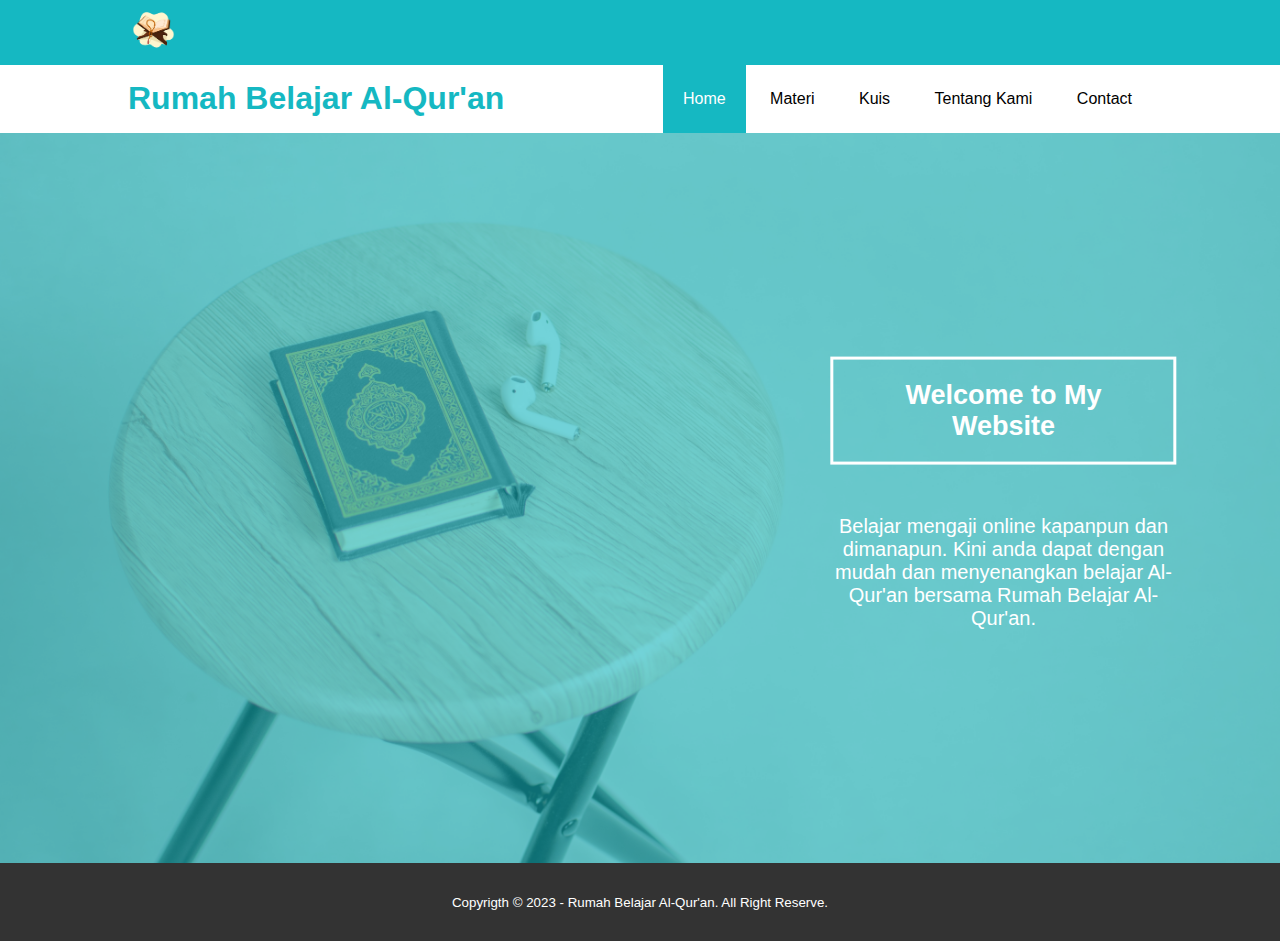
<file: index.html>
<!DOCTYPE html>
<html>
<head>
    <meta charset="utf-8">
    <meta name="viewport" content="width=device-width, initial-scale=1">
    <title>Rumah Belajar Al-Qur'an</title>
    <link rel="stylesheet" type="text/css" href="style.css">
</head>
<body>
    <!--Atas-->
    <div class="logo">
        <div class="container">
            <img src="kitab.png">
        </div>
    </div>
    
    <!--header-->
    <header>
        <div class="container">
            <h1><a href="index.html">Rumah Belajar Al-Qur'an</a></h1>
            <ul>
                <li class="active"><a href="index.html">Home</a></li>
                <li><a href="materi.html">Materi</a></li>
                <li><a href="start.html">Kuis</a></li>
                <li><a href="tentangkami.html">Tentang Kami</a></li>
                <li><a href="contact.html">Contact</a></li>
            </ul>
        </div>
    </header>

    <!--banner-->
    <section class="banner">
        <h2>Welcome to My Website</h2>
            <div class="content-h2">
                <p>Belajar mengaji online kapanpun dan dimanapun. Kini anda dapat dengan mudah dan menyenangkan belajar Al-Qur'an bersama Rumah Belajar Al-Qur'an.</p>
            </div>
    </section>

    <!--footer-->
    <footer>
        <div class="container">
            <small>Copyrigth &copy; 2023 - Rumah Belajar Al-Qur'an. All Right Reserve.</small>
        </div>
    </footer>

</body>
</html>
</file>
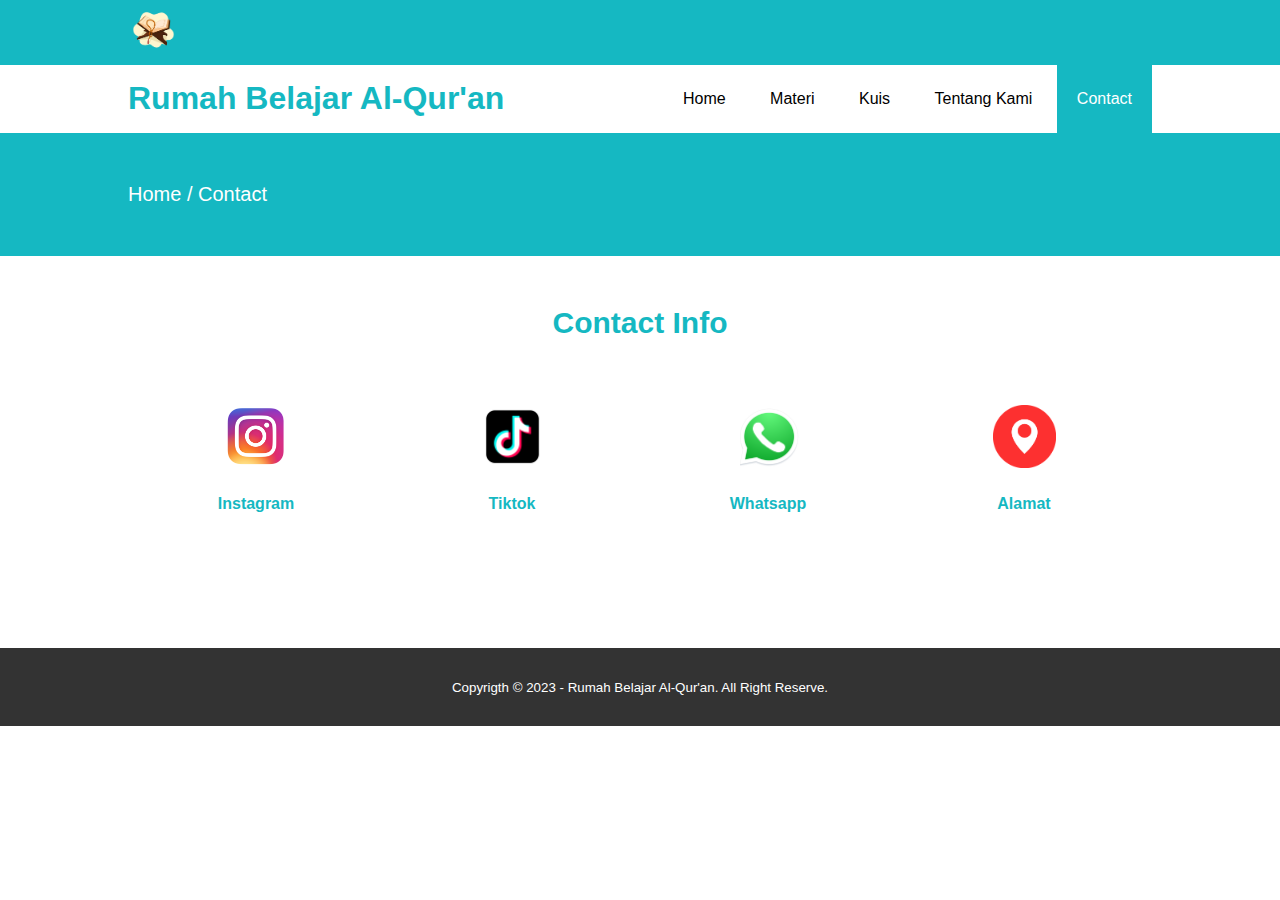
<file: contact.html>
<!DOCTYPE html>
<html>
<head>
    <meta charset="utf-8">
    <meta name="viewport" content="width=device-width, initial-scale=1">
    <title>Rumah Belajar Al-Qur'an</title>
    <link rel="stylesheet" type="text/css" href="style.css">
</head>
<body>
    <!--Atas-->
    <div class="logo">
        <div class="container">
            <img src="kitab.png">
        </div>
    </div>

    <!--header-->
    <header>
        <div class="container">
            <h1><a href="index.html">Rumah Belajar Al-Qur'an</a></h1>
            <ul>
                <li><a href="index.html">Home</a></li>
                <li><a href="materi.html">Materi</a></li>
                <li><a href="start.html">Kuis</a></li>
                <li><a href="tentangkami.html">Tentang Kami</a></li>
                <li class="active"><a href="contact.html">Contact</a></li>
            </ul>
        </div>
    </header>

    <!--label-->
    <section class="label">
        <div class="container">
            <p>Home / Contact</p>
        </div>
    </section>

    <!--Contact Info-->
    <section class="contact">
        <div class="container">
            <h3>Contact Info</h3>
            <div class="box">
                <div class="col-4">
                    <div class="icon">
                        <img src="ig.png">
                    </div>
                    <a href="https://instagram.com/erlinarahma__?igshid=YmMyMTA2M2Y=">
                        <h4>Instagram</h4>
                    </a>
                </div>
                <div class="col-4">
                    <div class="icon">
                        <img src="tiktok.png">
                    </div>
                    <a href="https://www.tiktok.com/@erlina.rahma?_t=8bQLszkIKnZ&_r=1">
                        <h4>Tiktok</h4>
                    </a>
                </div>
                <div class="col-4">
                    <div class="icon">
                        <img src="wa.png">
                    </div>
                    <a href="http://wa.me/6285800623992">
                        <h4>Whatsapp</h4>
                    </a>
                </div>
                <div class="col-4">
                    <div class="icon">
                        <img src="lokasi.png">
                    </div>
                    <a href="https://maps.app.goo.gl/XGULuLRjt7HRLm2G8">
                        <h4>Alamat</h4>
                    </a>
                </div>
            </div>
        </div>
    </section>

    <!--footer-->
    <footer>
        <div class="container">
            <small>Copyrigth &copy; 2023 - Rumah Belajar Al-Qur'an. All Right Reserve.</small>
        </div>
    </footer>

</body>
</html>
</file>
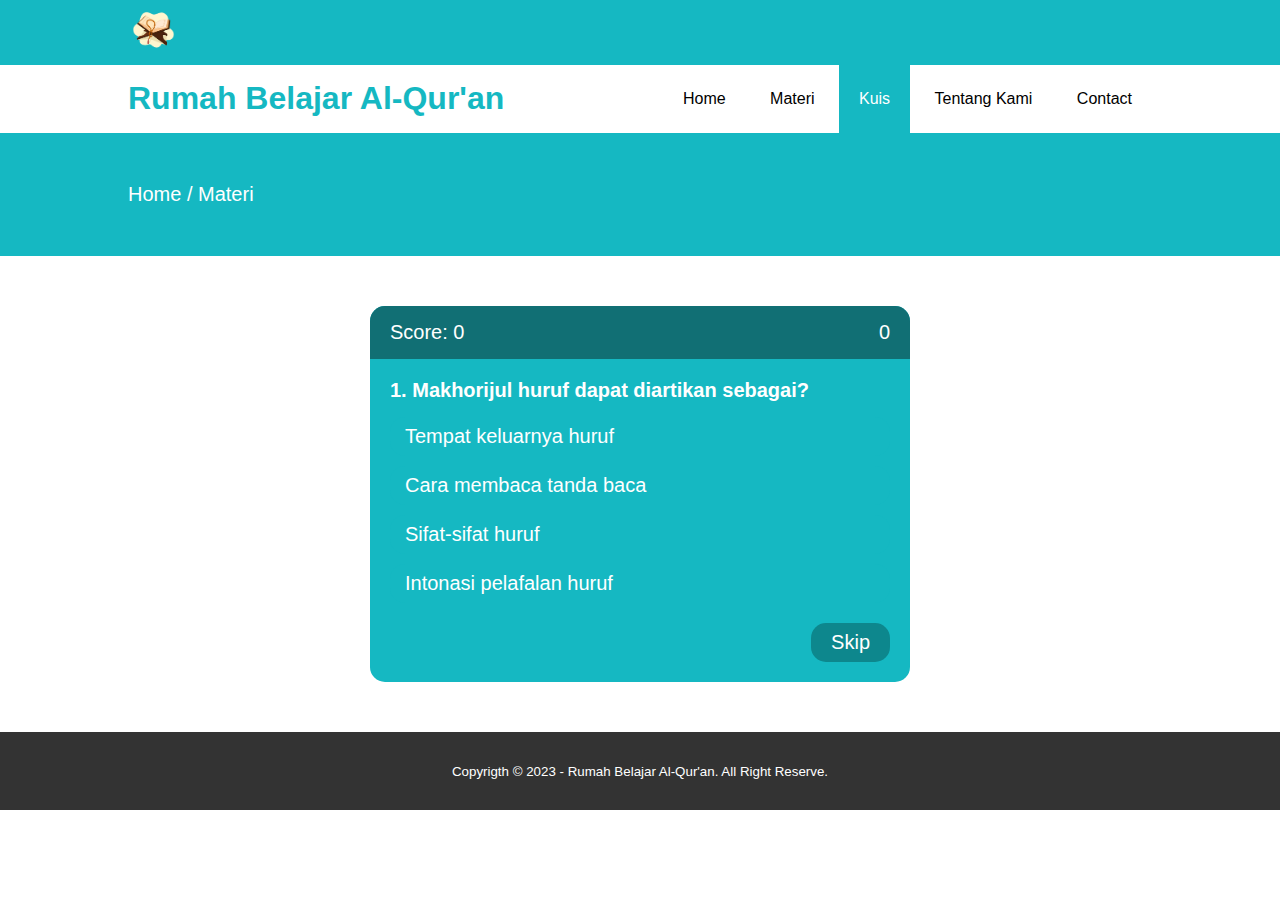
<file: Kuis.html>
<!DOCTYPE html>
<html lang="en">
<head>
    <meta charset="UTF-8">
    <meta name="viewport" content="width=device-width, initial-scale=1.0">
    <title>Kuis</title>
<link rel="stylesheet" type="text/css" href="style.css">
</head>
<body>
       <!--Atas-->
       <div class="logo">
        <div class="container">
            <img src="kitab.png">
        </div>
    </div>

    <!--header-->
    <header>
        <div class="container">
            <h1><a href="index.html">Rumah Belajar Al-Qur'an</a></h1>
            <ul>
                <li><a href="index.html">Home</a></li>
                <li><a href="materi.html">Materi</a></li>
                <li class="active"><a href="start.html">Kuis</a></li>
                <li><a href="tentangkami.html">Tentang Kami</a></li>
                <li><a href="contact.html">Contact</a></li>
            </ul>
        </div>
    </header>

    <!--label-->
    <section class="label">
        <div class="container">
            <p>Home / Materi</p>
        </div>
    </section>

    <section class="kotak">
        <div class="qa_box">
            <div class="qa_header">
                <span>Score: <span id="score">0</span></span>
                <span id="countdown">0</span>
            </div>
            <div class="qa_body">
                <div class="qa_set active">
                    <h4>1. Makhorijul huruf dapat diartikan sebagai?</h4>
                    <div class="qa_ans_row">
                        <input type="radio" name="a1" valid="valid">
                        <span>Tempat keluarnya huruf</span>
                    </div>
                    <div class="qa_ans_row">
                        <input type="radio" name="a1">
                        <span>Cara membaca tanda baca</span>
                    </div>
                    <div class="qa_ans_row">
                        <input type="radio" name="a1">
                        <span>Sifat-sifat huruf</span>
                    </div>
                    <div class="qa_ans_row">
                        <input type="radio" name="a1">
                        <span>Intonasi pelafalan huruf</span>
                    </div>
                </div>
                <div class="qa_set">
                    <h4>2. Kejelasan mengenai sifat-sifat huruf hijaiyah disebut ...</h4>
                    <div class="qa_ans_row">
                        <input type="radio" name="a2">
                        <span>Idzhar</span>
                    </div>
                    <div class="qa_ans_row">
                        <input type="radio" name="a2">
                        <span>Makhorijul huruf</span>
                    </div>
                    <div class="qa_ans_row">
                        <input type="radio" name="a2" valid="valid">
                        <span>Sifatul huruf</span>
                    </div>
                    <div class="qa_ans_row">
                        <input type="radio" name="a2">
                        <span>Tajwid</span>
                    </div>
                </div>
                <div class="qa_set">
                    <h4>3. Keluarnya huruf dari tempatnya dengan memberikan sebuah sifat yang ada pada setiap hurufnya disebut ...</h4>
                    <div class="qa_ans_row">
                        <input type="radio" name="a3">
                        <span>Sifatul huruf</span>
                    </div>
                    <div class="qa_ans_row">
                        <input type="radio" name="a3" valid="valid">
                        <span>Tajwid</span>
                    </div>
                    <div class="qa_ans_row">
                        <input type="radio" name="a3">
                        <span>Makhorijul huruf</span>
                    </div>
                    <div class="qa_ans_row">
                        <input type="radio" name="a3">
                        <span>Al-Jauf</span>
                    </div>
                </div>
                <div class="qa_set">
                    <h4>4. Dibawah ini merupakan huruf idzhar, kecuali ...</h4>
                    <div class="qa_ans_row">
                        <input type="radio" name="a4">
                        <span>Alif</span>
                    </div>
                    <div class="qa_ans_row">
                        <input type="radio" name="a4" valid="valid">
                        <span>Ba'</span>
                    </div>
                    <div class="qa_ans_row">
                        <input type="radio" name="a4">
                        <span>Ha'</span>
                    </div>
                    <div class="qa_ans_row">
                        <input type="radio" name="a4">
                        <span>'Ain</span>
                    </div>
                </div>
                <div class="qa_set">
                    <h4>5. Dibawah ini merupakan huruf hijaiyah yang termasuk ke dalam idgham bilagunnah yaitu ...</h4>
                    <div class="qa_ans_row">
                        <input type="radio" name="a5">
                        <span>Alif dan lam</span>
                    </div>
                    <div class="qa_ans_row">
                        <input type="radio" name="a5">
                        <span>Ba' dan ta</span>
                    </div>
                    <div class="qa_ans_row">
                        <input type="radio" name="a5">
                        <span>Ha dan kho</span>
                    </div>
                    <div class="qa_ans_row">
                        <input type="radio" name="a5" valid="valid">
                        <span>Lam dan ro'</span>
                    </div>
                </div>
                <div class="qa_set">
                    <h4>Your total score <span id="totalScore">0</span>out of 100</h4>
                </div>
            </div>
            <div class="qa_footer">
                <span class="btn1" id="skip">Skip</span>
            </div>
        </div>
    </section>

    <!--footer-->
    <footer>
        <div class="container">
            <small>Copyrigth &copy; 2023 - Rumah Belajar Al-Qur'an. All Right Reserve.</small>
        </div>
    </footer>

<script type="text/javascript" src="custom.js"></script>
</body>
</html>
</file>
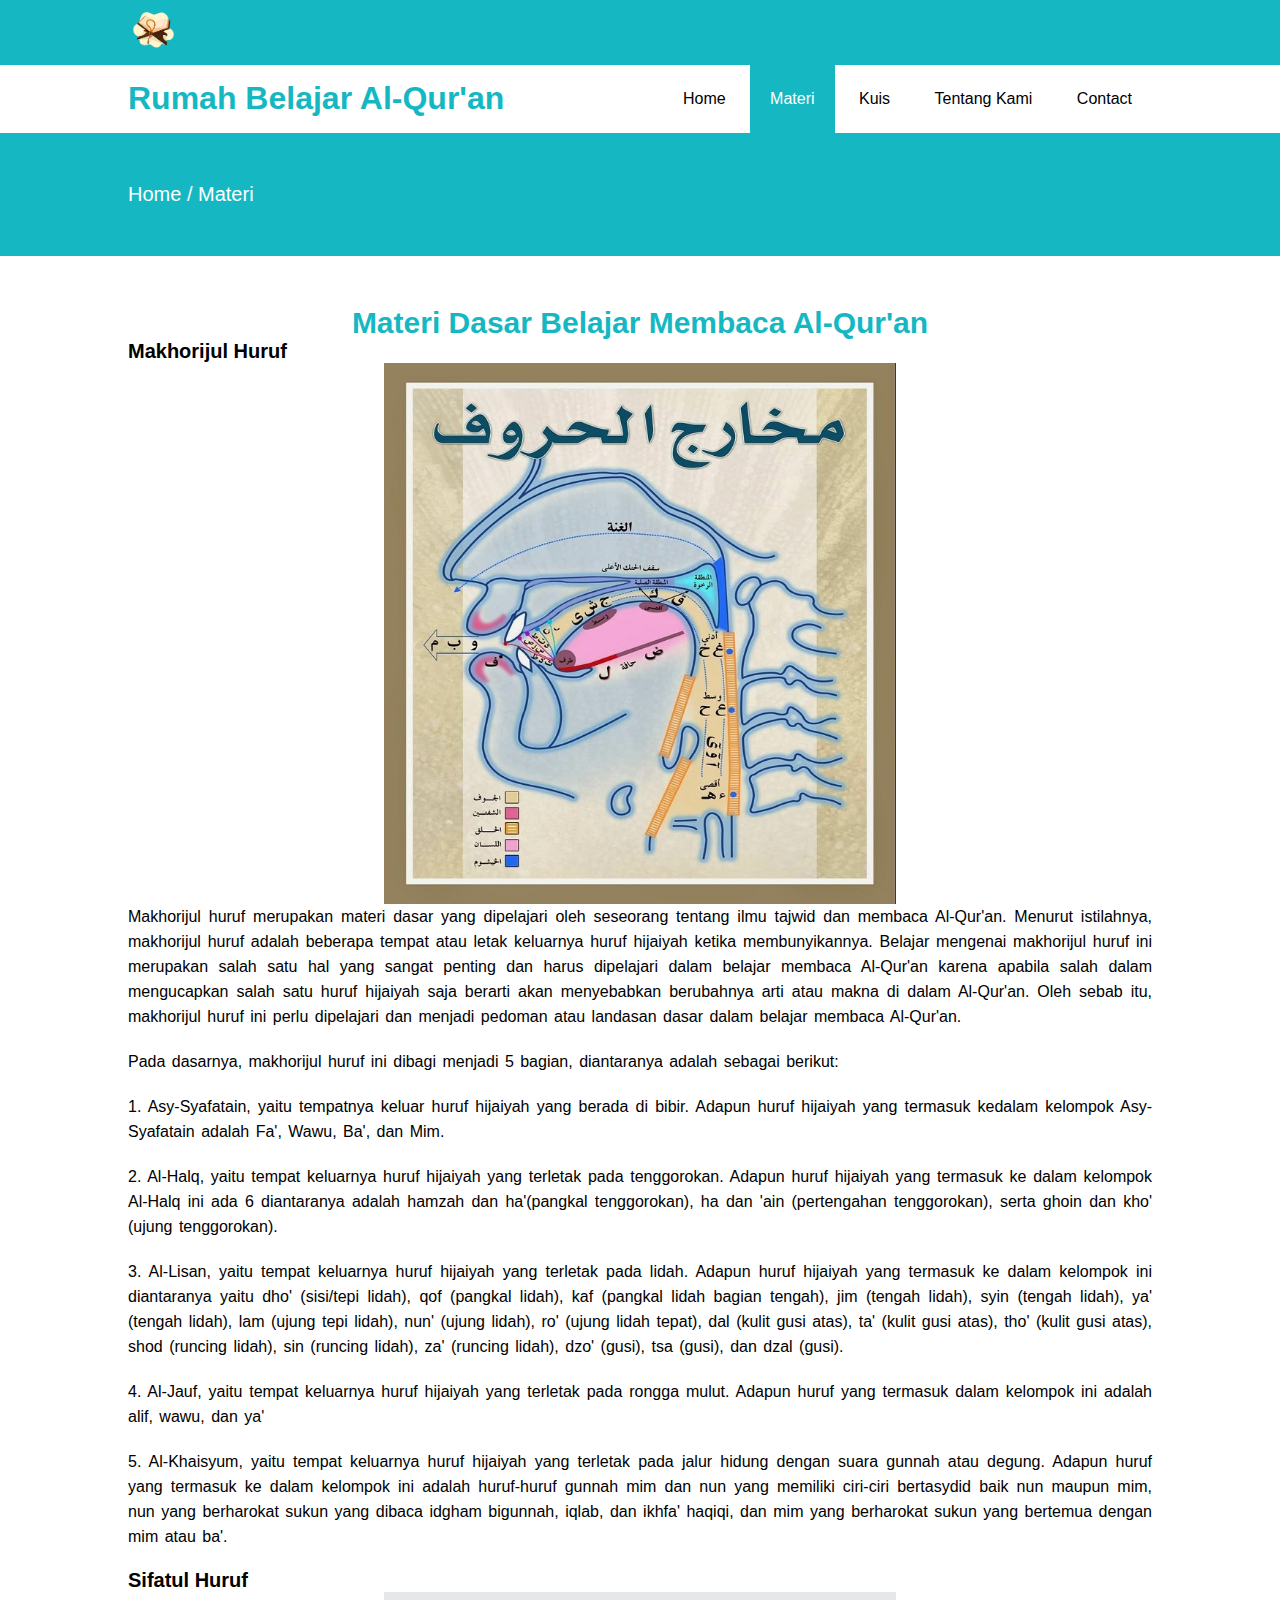
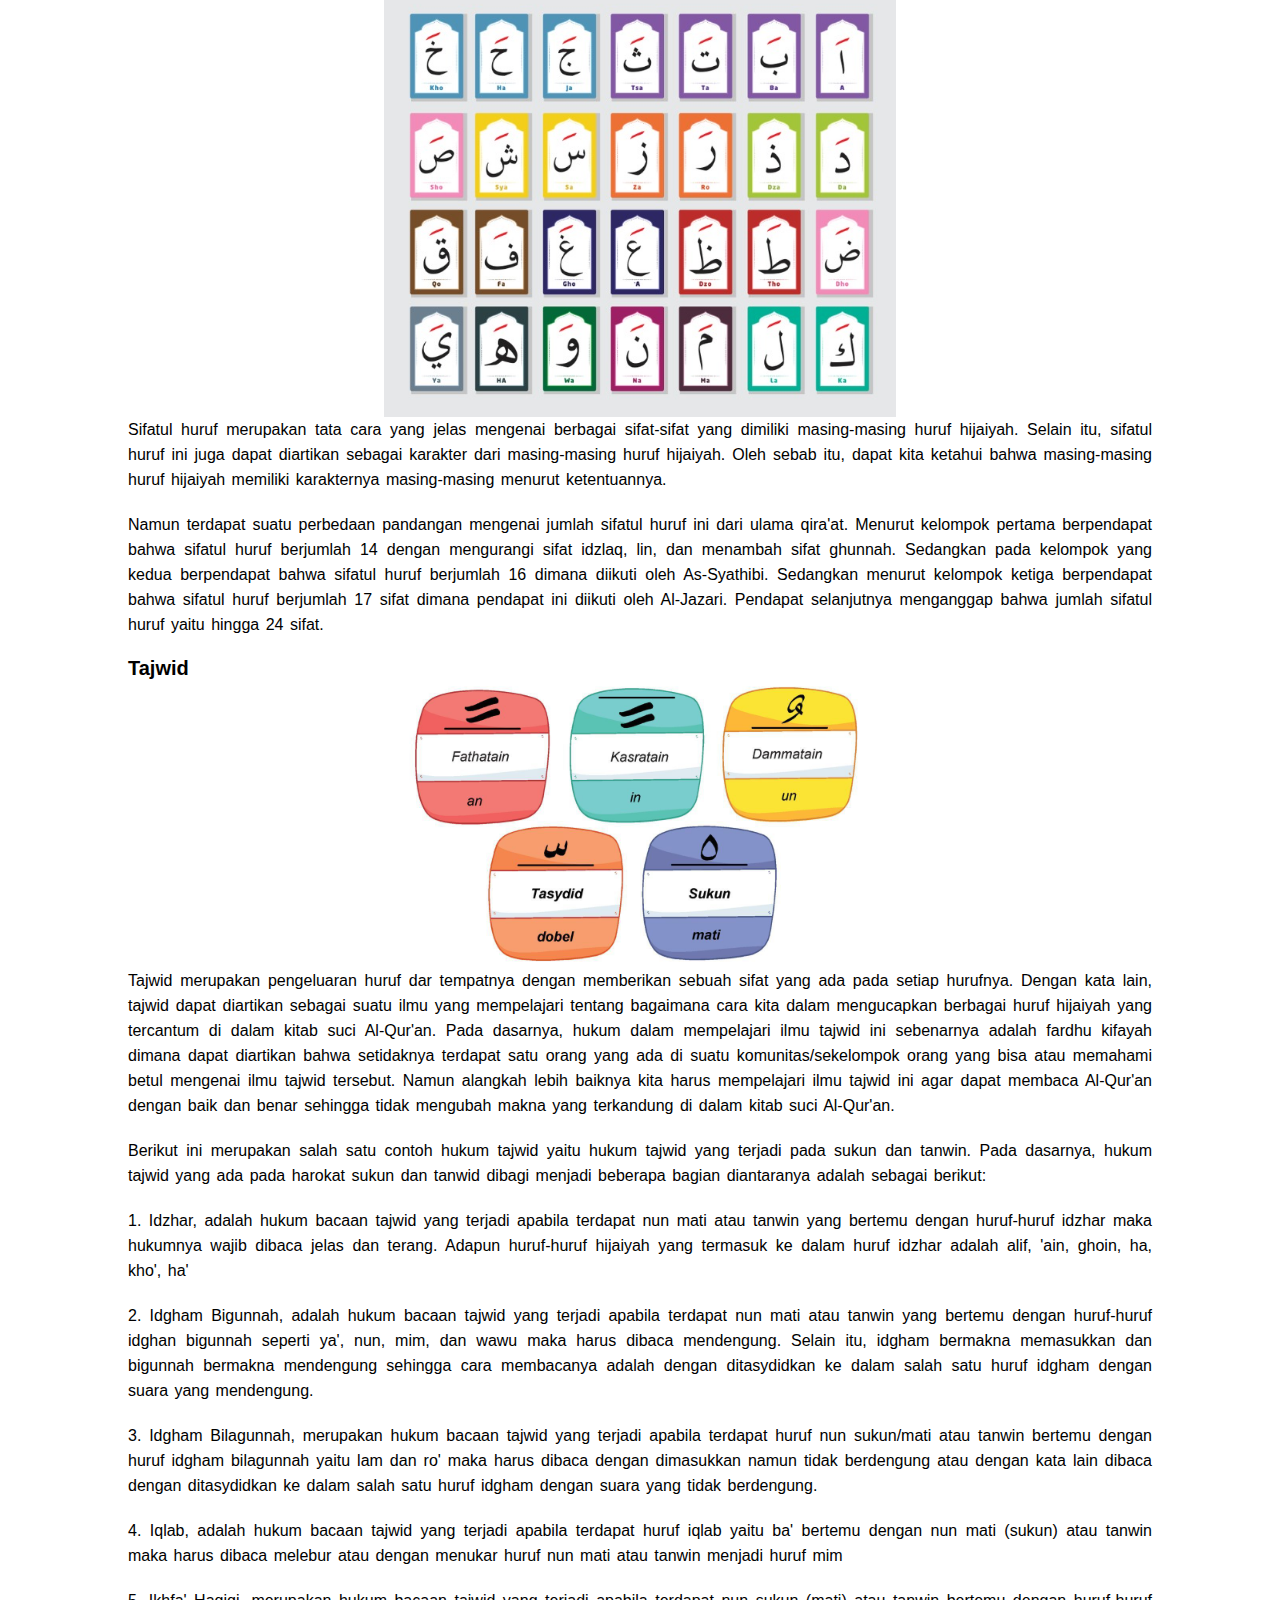
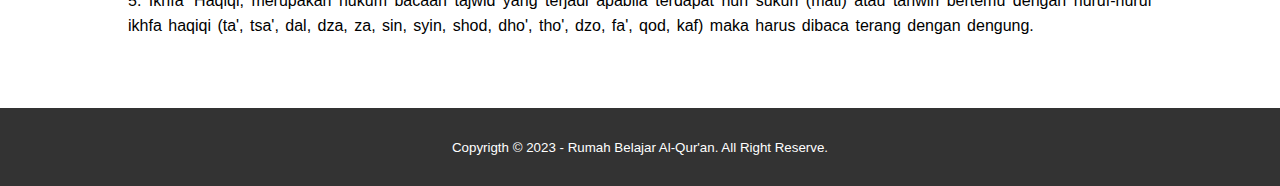
<file: materi.html>
<!DOCTYPE html>
<html>
<head>
    <meta charset="utf-8">
    <meta name="viewport" content="width=device-width, initial-scale=1">
    <title>Rumah Belajar Al-Qur'an</title>
    <link rel="stylesheet" type="text/css" href="style.css">
</head>
<body>
    <!--Atas-->
    <div class="logo">
        <div class="container">
            <img src="kitab.png">
        </div>
    </div>

    <!--header-->
    <header>
        <div class="container">
            <h1><a href="index.html">Rumah Belajar Al-Qur'an</a></h1>
            <ul>
                <li><a href="index.html">Home</a></li>
                <li class="active"><a href="materi.html">Materi</a></li>
                <li><a href="start.html">Kuis</a></li>
                <li><a href="tentangkami.html">Tentang Kami</a></li>
                <li><a href="contact.html">Contact</a></li>
            </ul>
        </div>
    </header>

    <!--label-->
    <section class="label">
        <div class="container">
            <p>Home / Materi</p>
        </div>
    </section>

    <!--Materi-->
    <section class="Materi">
        <div class="container">
            <h3>Materi Dasar Belajar Membaca Al-Qur'an</h3>
            <h5>Makhorijul Huruf</h5>
            <img src="Makhorijul-Huruf.jpg">
            <p>Makhorijul huruf merupakan materi dasar yang dipelajari oleh seseorang tentang ilmu tajwid dan membaca Al-Qur'an. Menurut istilahnya, makhorijul huruf adalah beberapa tempat atau letak keluarnya huruf hijaiyah ketika membunyikannya. Belajar mengenai makhorijul huruf ini merupakan salah satu hal yang sangat penting dan harus dipelajari dalam belajar membaca Al-Qur'an karena apabila salah dalam mengucapkan salah satu huruf hijaiyah saja berarti akan menyebabkan berubahnya arti atau makna di dalam Al-Qur'an. Oleh sebab itu, makhorijul huruf ini perlu dipelajari dan menjadi pedoman atau landasan dasar dalam belajar membaca Al-Qur'an.</p>
            <p>Pada dasarnya, makhorijul huruf ini dibagi menjadi 5 bagian, diantaranya adalah sebagai berikut:</p>
            <p>
                <ul>1. Asy-Syafatain, yaitu tempatnya keluar huruf hijaiyah yang berada di bibir. Adapun huruf hijaiyah yang termasuk kedalam kelompok Asy-Syafatain adalah Fa', Wawu, Ba', dan Mim.</ul>
                <ul>2. Al-Halq, yaitu tempat keluarnya huruf hijaiyah yang terletak pada tenggorokan. Adapun huruf hijaiyah yang termasuk ke dalam kelompok Al-Halq ini ada 6 diantaranya adalah hamzah dan ha'(pangkal tenggorokan), ha dan 'ain (pertengahan tenggorokan), serta ghoin dan kho' (ujung tenggorokan).</ul>
                <ul>3. Al-Lisan, yaitu tempat keluarnya huruf hijaiyah yang terletak pada lidah. Adapun huruf hijaiyah yang termasuk ke dalam kelompok ini diantaranya yaitu dho' (sisi/tepi lidah), qof (pangkal lidah), kaf (pangkal lidah bagian tengah), jim (tengah lidah), syin (tengah lidah), ya' (tengah lidah), lam (ujung tepi lidah), nun' (ujung lidah), ro' (ujung lidah tepat), dal (kulit gusi atas), ta' (kulit gusi atas), tho' (kulit gusi atas), shod (runcing lidah), sin (runcing lidah), za' (runcing lidah), dzo' (gusi), tsa (gusi), dan dzal (gusi).</ul>
                <ul>4. Al-Jauf, yaitu tempat keluarnya huruf hijaiyah yang terletak pada rongga mulut. Adapun huruf yang termasuk dalam kelompok ini adalah alif, wawu, dan ya'</ul>
                <ul>5. Al-Khaisyum, yaitu tempat keluarnya huruf hijaiyah yang terletak pada jalur hidung dengan suara gunnah atau degung. Adapun huruf yang termasuk ke dalam kelompok ini adalah huruf-huruf gunnah mim dan nun yang memiliki ciri-ciri bertasydid baik nun maupun mim, nun yang berharokat sukun yang dibaca idgham bigunnah, iqlab, dan ikhfa' haqiqi, dan mim yang berharokat sukun yang bertemua dengan mim atau ba'.</ul>
            </p>
            
            <h5>Sifatul Huruf</h5>
            <img src="hijaiyah.jpg">
            <p>Sifatul huruf merupakan tata cara yang jelas mengenai berbagai sifat-sifat yang dimiliki masing-masing huruf hijaiyah. Selain itu, sifatul huruf ini juga dapat diartikan sebagai karakter dari masing-masing huruf hijaiyah. Oleh sebab itu, dapat kita ketahui bahwa masing-masing huruf hijaiyah memiliki karakternya masing-masing menurut ketentuannya.</p>
            <p>Namun terdapat suatu perbedaan pandangan mengenai jumlah sifatul huruf ini dari ulama qira'at. Menurut kelompok pertama berpendapat bahwa sifatul huruf berjumlah 14 dengan mengurangi sifat idzlaq, lin, dan menambah sifat ghunnah. Sedangkan pada kelompok yang kedua berpendapat bahwa sifatul huruf berjumlah 16 dimana diikuti oleh As-Syathibi. Sedangkan menurut kelompok ketiga berpendapat bahwa sifatul huruf berjumlah 17 sifat dimana pendapat ini diikuti oleh Al-Jazari. Pendapat selanjutnya menganggap bahwa jumlah sifatul huruf yaitu hingga 24 sifat.</p>
        
            <h5>Tajwid</h5>
            <img src="tajwid.jpg">
            <p>Tajwid merupakan pengeluaran huruf dar tempatnya dengan memberikan sebuah sifat yang ada pada setiap hurufnya. Dengan kata lain, tajwid dapat diartikan sebagai suatu ilmu yang mempelajari tentang bagaimana cara kita dalam mengucapkan berbagai huruf hijaiyah yang tercantum di dalam kitab suci Al-Qur'an. Pada dasarnya, hukum dalam mempelajari ilmu tajwid ini sebenarnya adalah fardhu kifayah dimana dapat diartikan bahwa setidaknya terdapat satu orang yang ada di suatu komunitas/sekelompok orang yang bisa atau memahami betul mengenai ilmu tajwid tersebut. Namun alangkah lebih baiknya kita harus mempelajari ilmu tajwid ini agar dapat membaca Al-Qur'an dengan baik dan benar sehingga tidak mengubah makna yang terkandung di dalam kitab suci Al-Qur'an. </p>
            <p>Berikut ini merupakan salah satu contoh hukum tajwid yaitu hukum tajwid yang terjadi pada sukun dan tanwin. Pada dasarnya, hukum tajwid yang ada pada harokat sukun dan tanwid dibagi menjadi beberapa bagian diantaranya adalah sebagai berikut:</p>
            <p>
                <ul>1. Idzhar, adalah hukum bacaan tajwid yang terjadi apabila terdapat nun mati atau tanwin yang bertemu dengan huruf-huruf idzhar maka hukumnya wajib dibaca jelas dan terang. Adapun huruf-huruf hijaiyah yang termasuk ke dalam huruf idzhar adalah alif, 'ain, ghoin, ha, kho', ha'</ul>
                <ul>2. Idgham Bigunnah, adalah hukum bacaan tajwid yang terjadi apabila terdapat nun mati atau tanwin yang bertemu dengan huruf-huruf idghan bigunnah seperti ya', nun, mim, dan wawu maka harus dibaca mendengung. Selain itu, idgham bermakna memasukkan dan bigunnah bermakna mendengung sehingga cara membacanya adalah dengan ditasydidkan ke dalam salah satu huruf idgham dengan suara yang mendengung.</ul>
                <ul>3. Idgham Bilagunnah, merupakan hukum bacaan tajwid yang terjadi apabila terdapat huruf nun sukun/mati atau tanwin bertemu dengan huruf idgham bilagunnah yaitu lam dan ro' maka harus dibaca dengan dimasukkan namun tidak berdengung atau dengan kata lain dibaca dengan ditasydidkan ke dalam salah satu huruf idgham dengan suara yang tidak berdengung.</ul>
                <ul>4. Iqlab, adalah hukum bacaan tajwid yang terjadi apabila terdapat huruf iqlab yaitu ba' bertemu dengan nun mati (sukun) atau tanwin maka harus dibaca melebur atau dengan menukar huruf nun mati atau tanwin menjadi huruf mim</ul>
                <ul>5. Ikhfa' Haqiqi, merupakan hukum bacaan tajwid yang terjadi apabila terdapat nun sukun (mati) atau tanwin bertemu dengan huruf-huruf ikhfa haqiqi (ta', tsa', dal, dza, za, sin, syin, shod, dho', tho', dzo, fa', qod, kaf) maka harus dibaca terang dengan dengung. </ul>
            </p>
        </div>
    </section>

    <!--footer-->
    <footer>
        <div class="container">
            <small>Copyrigth &copy; 2023 - Rumah Belajar Al-Qur'an. All Right Reserve.</small>
        </div>
    </footer>

</body>
</html>
</file>
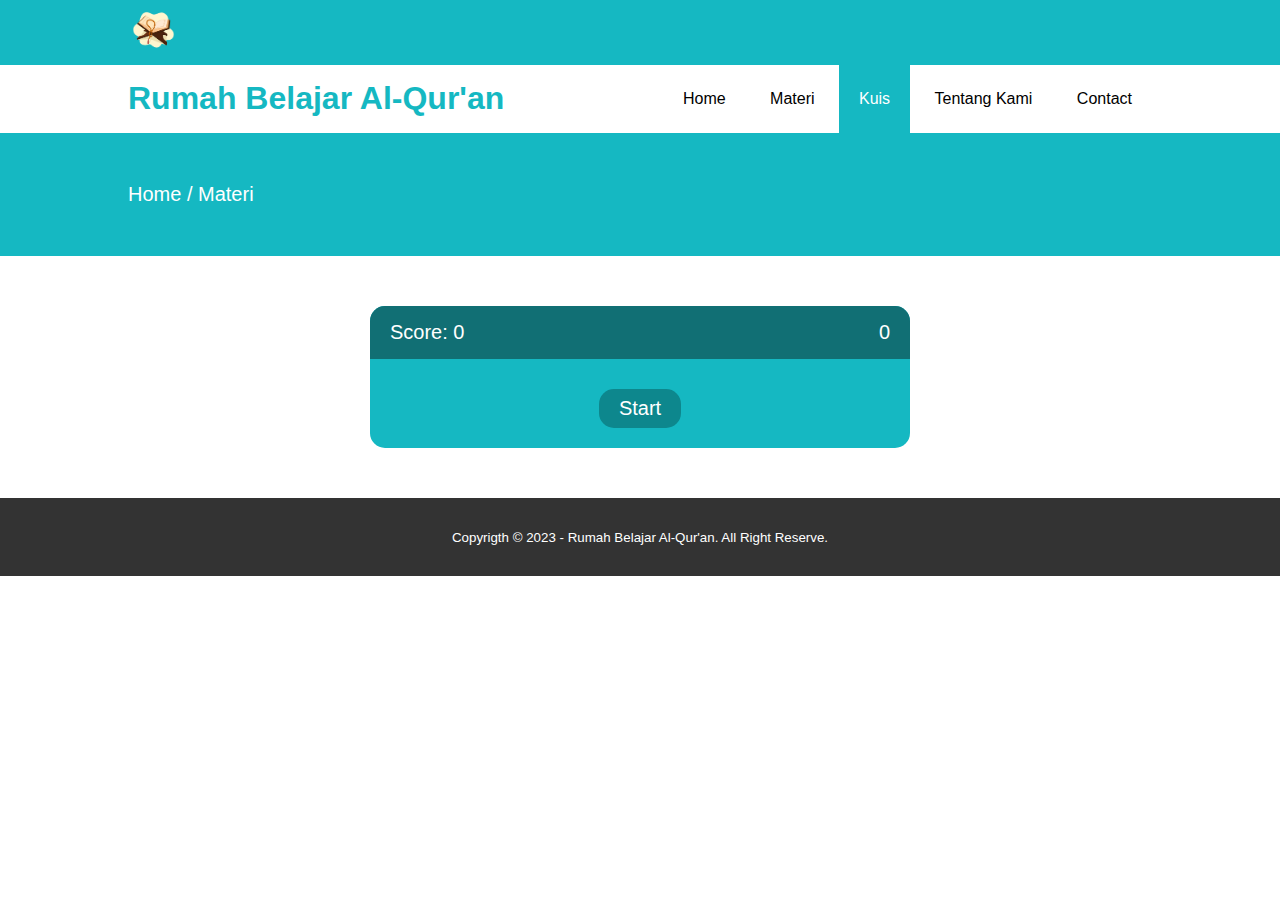
<file: start.html>
<!DOCTYPE html>
<html>
<head>
    <meta charset="utf-8">
    <meta name="viewport" content="width=device-width, initial-scale=1">
    <title>Rumah Belajar Al-Qur'an</title>
    <link rel="stylesheet" type="text/css" href="style.css">
</head>
<body>
    <!--Atas-->
    <div class="logo">
        <div class="container">
            <img src="kitab.png">
        </div>
    </div>

    <!--header-->
    <header>
        <div class="container">
            <h1><a href="index.html">Rumah Belajar Al-Qur'an</a></h1>
            <ul>
                <li><a href="index.html">Home</a></li>
                <li><a href="materi.html">Materi</a></li>
                <li class="active"><a href="start.html">Kuis</a></li>
                <li><a href="tentangkami.html">Tentang Kami</a></li>
                <li><a href="contact.html">Contact</a></li>
            </ul>
        </div>
    </header>

    <!--label-->
    <section class="label">
        <div class="container">
            <p>Home / Materi</p>
        </div>
    </section>

    <section class="kotak">
            <div class="qa_box">
                <div class="qa_header">
                    <span>Score: <span id="score">0</span></span>
                    <span id="countdown">0</span>
                </div>
                <div class="qa_footer"  style="text-align: center;">
                    <a href="Kuis.html" class="btn1">Start</a>
                </div>
            </div>
    </section>


    <!--footer-->
    <footer>
        <div class="container">
            <small>Copyrigth &copy; 2023 - Rumah Belajar Al-Qur'an. All Right Reserve.</small>
        </div>
    </footer>


<script type="text/javascript" src="custom.js"></script>
</body>
</html>
</file>
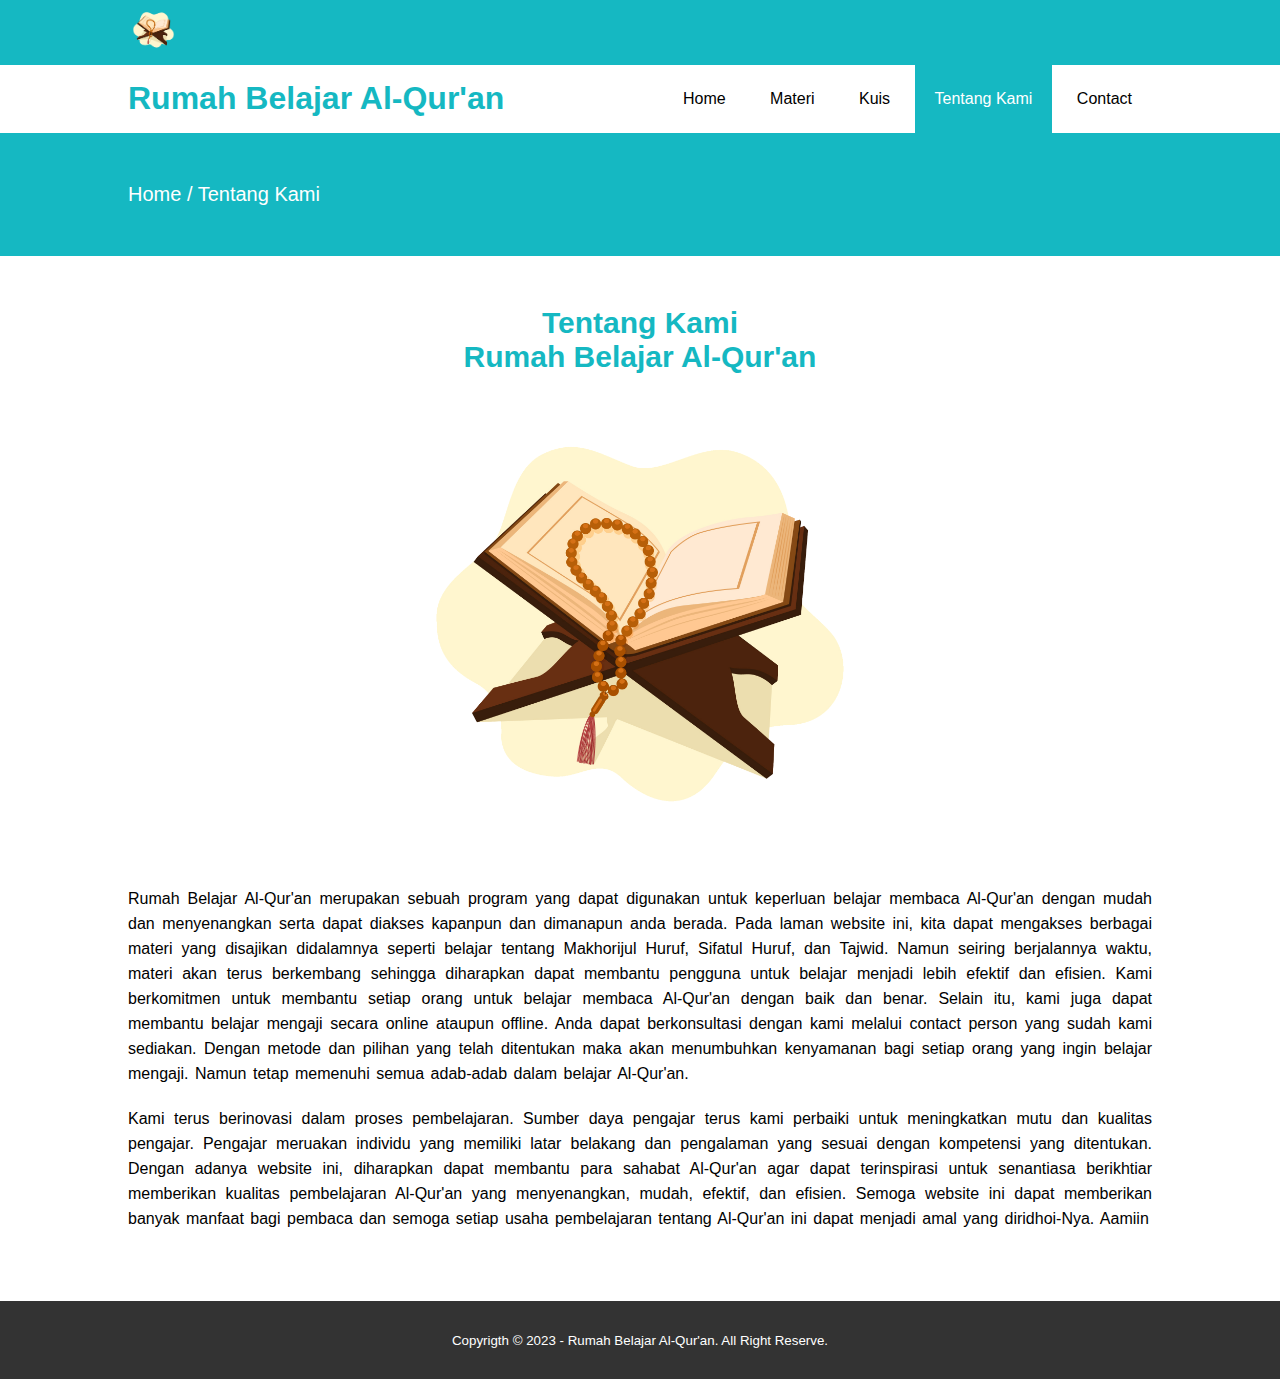
<file: tentangkami.html>
<!DOCTYPE html>
<html>
<head>
    <meta charset="utf-8">
    <meta name="viewport" content="width=device-width, initial-scale=1">
    <title>Rumah Belajar Al-Qur'an</title>
    <link rel="stylesheet" type="text/css" href="style.css">
</head>
<body>
    <!--Atas-->
    <div class="logo">
        <div class="container">
            <img src="kitab.png">
        </div>
    </div>
    

    <!--header-->
    <header>
        <div class="container">
            <h1><a href="index.html">Rumah Belajar Al-Qur'an</a></h1>
            <ul>
                <li><a href="index.html">Home</a></li>
                <li><a href="materi.html">Materi</a></li>
                <li><a href="start.html">Kuis</a></li>
                <li class="active"><a href="tentangkami.html">Tentang Kami</a></li>
                <li><a href="contact.html">Contact</a></li>
            </ul>
        </div>
    </header>

    <!--label-->
    <section class="label">
        <div class="container">
            <p>Home / Tentang Kami</p>
        </div>
    </section>

    <!--Tentang Kami-->
    <section class="Materi">
        <div class="container">
            <h3>
                Tentang Kami
            <br>
            Rumah Belajar Al-Qur'an
            </h3>
            <img src="kitab.png">
            <p>Rumah Belajar Al-Qur'an merupakan sebuah program yang dapat digunakan untuk keperluan belajar membaca Al-Qur'an dengan mudah dan menyenangkan serta dapat diakses kapanpun dan dimanapun anda berada. Pada laman website ini, kita dapat mengakses berbagai materi yang disajikan didalamnya seperti belajar tentang Makhorijul Huruf, Sifatul Huruf, dan Tajwid. Namun seiring berjalannya waktu, materi akan terus berkembang sehingga diharapkan dapat membantu pengguna untuk belajar menjadi lebih efektif dan efisien. Kami berkomitmen untuk membantu setiap orang untuk belajar membaca Al-Qur'an dengan baik dan benar. Selain itu, kami juga dapat membantu belajar mengaji secara online ataupun offline. Anda dapat berkonsultasi dengan kami melalui contact person yang sudah kami sediakan. Dengan metode dan pilihan yang telah ditentukan maka akan menumbuhkan kenyamanan bagi setiap orang yang ingin belajar mengaji. Namun tetap memenuhi semua adab-adab dalam belajar Al-Qur'an.</p>
            <p>Kami terus berinovasi dalam proses pembelajaran. Sumber daya pengajar terus kami perbaiki untuk meningkatkan mutu dan kualitas pengajar. Pengajar meruakan individu yang memiliki latar belakang dan pengalaman yang sesuai dengan kompetensi yang ditentukan. Dengan adanya website ini, diharapkan dapat membantu para sahabat Al-Qur'an agar dapat terinspirasi untuk senantiasa berikhtiar memberikan kualitas pembelajaran Al-Qur'an yang menyenangkan, mudah, efektif, dan efisien. Semoga website ini dapat memberikan banyak manfaat bagi pembaca dan semoga setiap usaha pembelajaran tentang Al-Qur'an ini dapat menjadi amal yang diridhoi-Nya. Aamiin</p>
        </div>
    </section>

    <!--footer-->
    <footer>
        <div class="container">
            <small>Copyrigth &copy; 2023 - Rumah Belajar Al-Qur'an. All Right Reserve.</small>
        </div>
    </footer>

</body>
</html>
</file>
<file: style.css>
* {
    padding: 0;
    margin: 0;
}
.logo{
    padding: 5px 0;
    background-color: rgba(21, 184, 194);
}
.logo img{
    width: 5%;
}
a {
    color: inherit;
    text-decoration: none;
}
.container {
    width: 80%;
    margin: 0 auto;
}
.container:after {
    content:'';
    display: block;
    clear: both;
}
header h1{
    float: left;
    padding: 15px 0;
    color: rgba(21, 184, 194);
}
header ul {
    float: right;
}
header ul li {
    display: inline-block;
}
header ul li a {
    padding: 25px 20px;
    display: inline-block;
}
header ul li a:hover {
    background-color: rgba(21, 184, 194);
    color: #fff;
}
.active {
    background-color: rgba(21, 184, 194);
    color: #fff;
}
section {
    padding:50px 0;
}
footer{
    padding: 30px 0;
    background-color: #333;
    color: #fff;
    text-align: center;
}
.label{
    background-color: rgba(21, 184, 194);
    color: #fff;
    font-size: 20px;
}
body{
    font-family: Arial, Helvetica, sans-serif;
    font-size: 16px;
    margin: 0;
    color: #000;
}
.kotak{
    margin: 0;
    background-color: #fff;
    font-size: 20px;
    display: flex;
    align-items: center;
    justify-content: space-around;
    min-height: 10vh;
}
.qa_box{
    width: 500px;
    padding: 20px;
    min-height: 100px;
    background-color: rgba(21, 184, 194);
    box-shadow: 0 0 5px 3px rbga(0,0,0,0.3);
    border-radius: 15px;
}
.qa_header{
    background-color: rgb(17, 111, 116);
    color: #fff;
    display: flex;
    justify-content: space-between;
    padding: 15px 20px;
    margin: -20px -20px 20px;
    border-radius: 15px 15px 0 0;
    font-size: 20px;
}
.qa_set{
    display: none;
    background-color: #b5d6f8;
    color: #fff;
}
.qa_set.active{
    display: block;
}
.qa_set h4{
    margin: 0 0 15px;
    font-size: 20px;
}
.qa_ans_row{
    position: relative;
    margin-bottom: 10px;
}
.qa_ans_row input{
    opacity: 0;
    position: absolute;
    left: 0;
    top: 0;
    width: 100%;
    height: 100%;
    z-index: 1;
    cursor: pointer;
}
.qa_ans_row span{
    display: block;
    padding: 8px 15px;
    background-color: rgba(21, 184, 194);
    border-radius: 15px;
    transition: all 0.3s ease-out;
}
.qa_ans_row:hover span{
    background-color: rgb(10, 107, 112);
}
.qa_ans_row input:checked + span{
    background-color: #f93c3c;
}
.qa_ans_row input:checked[valid] + span{
    background-color: green;
    color: #fff;
}
.qa_footer{
    padding: 10px 0 0;
    text-align: right;
}
.btn1{
    display: inline-block;
    padding: 8px 20px;
    background-color: rgb(13, 135, 141);
    color: #fff;
    border-radius: 15px;
    cursor: pointer;
    transition: all 0.3s ease-out;
}
.btn1:hover{
    background-color: rgb(10, 107, 112);
}





* {
    padding: 0;
    margin: 0;
    font-family: sans-serif;
}
.logo{
    padding: 5px 0;
    background-color: rgba(21, 184, 194);
}
.logo img{
    width: 5%;
}
a {
    color: inherit;
    text-decoration: none;
}
.container {
    width: 80%;
    margin: 0 auto;
}
.container:after {
    content:'';
    display: block;
    clear: both;
}
header h1{
    float: left;
    padding: 15px 0;
    color: rgba(21, 184, 194);
}
header ul {
    float: right;
}
header ul li {
    display: inline-block;
}
header ul li a {
    padding: 25px 20px;
    display: inline-block;
}
header ul li a:hover {
    background-color: rgba(21, 184, 194);
    color: #fff;
}
.active {
    background-color: rgba(21, 184, 194);
    color: #fff;
}
.banner {
    height: 70vh;
    background-image: url('banner.jpg');
    background-size: cover;
    position: relative;
    display: flex;
    justify-content: right;
    align-items: center;
}
.banner:after {
    content: '';
    display: block;
    position: absolute;
    top: 0;
    left: 0;
    right: 0;
    bottom: 0;
    background-color: rgba(21, 184, 194, .6);
}
.banner h2{
    color: #fff;
    z-index: 1;
    padding: 20px 25px;
    border: 3px solid #fff;
}
h2{
    text-align: center;
    position: absolute;
    font-size: 27px;
    top: 35%;
    left: 73%;
    transform: translate(-30%, -30%);
}
h3{
    text-align: center;
    font-size: 30px;
    color: rgba(21, 184, 194);
}
section {
    padding:50px 0;
}
.content-h2{
    position: absolute;
    z-index: 1;
    transform: translate(-30%, -30%);
    text-align: center;
    top: 57%;
    left: 73%;
}
.content-h2 p{
    color: #fff;
    font-family: sans-serif;
    font-size: 20px;
}
footer{
    padding: 30px 0;
    background-color: #333;
    color: #fff;
    text-align: center;
}
.Materi{
    font-size: 40px;
}
.Materi p{
    text-align: justify;
    font-size: 16px;
    word-spacing: 2px;
    line-height: 25px;
    margin-bottom: 20px;
}
.Materi img {
    width: 50%;
    display: block;
    margin-left: auto;
    margin-right: auto;
}
.label{
    background-color: rgba(21, 184, 194);
    color: #fff;
    font-size: 20px;
}
.box{
    color: rgba(21, 184, 194);
    margin: 45px 0;
}
.box:after {
    content: '';
    display: block;
    clear: both;
}
.box .col-4 {
    width: 25%;
    padding: 20px;
    box-sizing: border-box;
    text-align: center;
    float: left;
}
.icon {
    width: 70px;
    height: 70px;
    border-radius: 50%;
    text-align: center;
    line-height: 70px;
    margin: 0 auto;
}
.box .col-4 h4 {
    margin: 20px 0;
}
.contact .box .col-4 .icon img {
    width: 90%;
}
h5{
    font-size: 20px;
}
.Materi ul {
    font-size: 16px;
    text-align: justify;
    word-spacing: 2px;
    line-height: 25px;
    margin-bottom: 20px;
}
</file>
